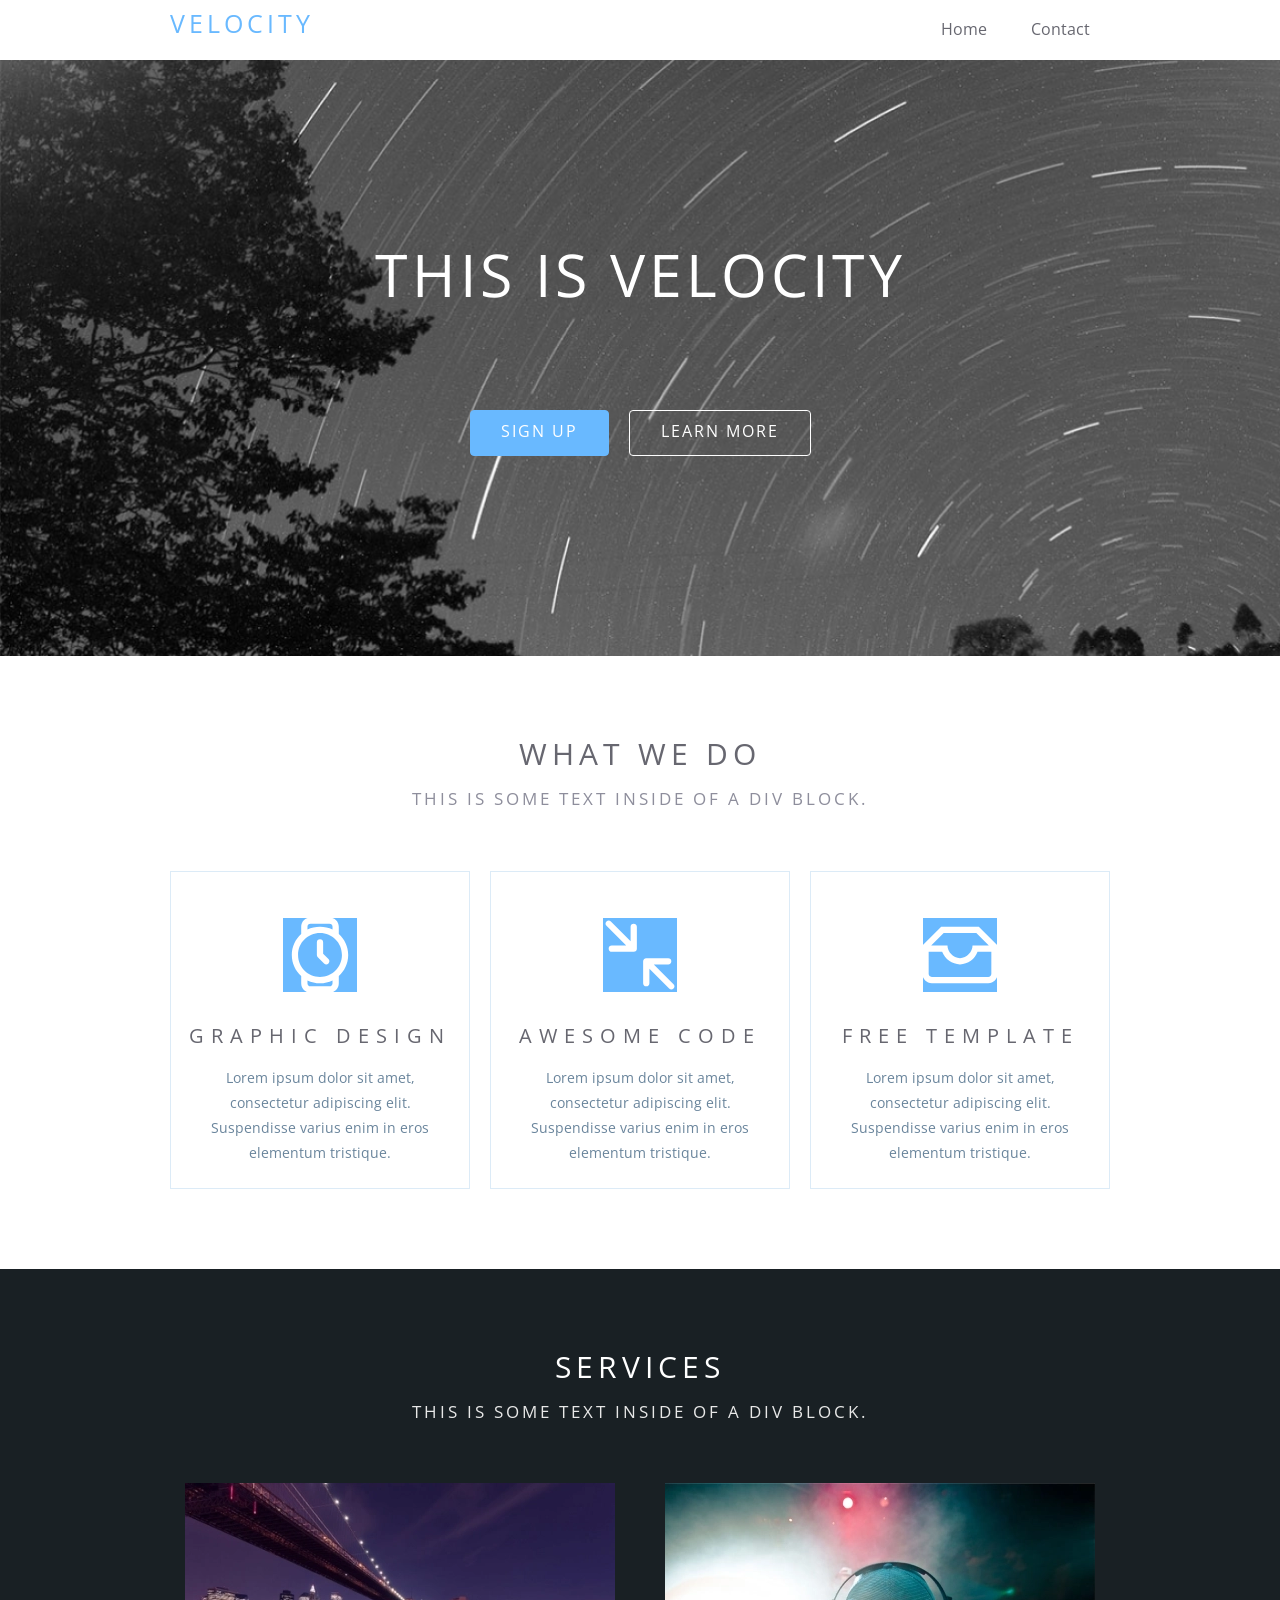
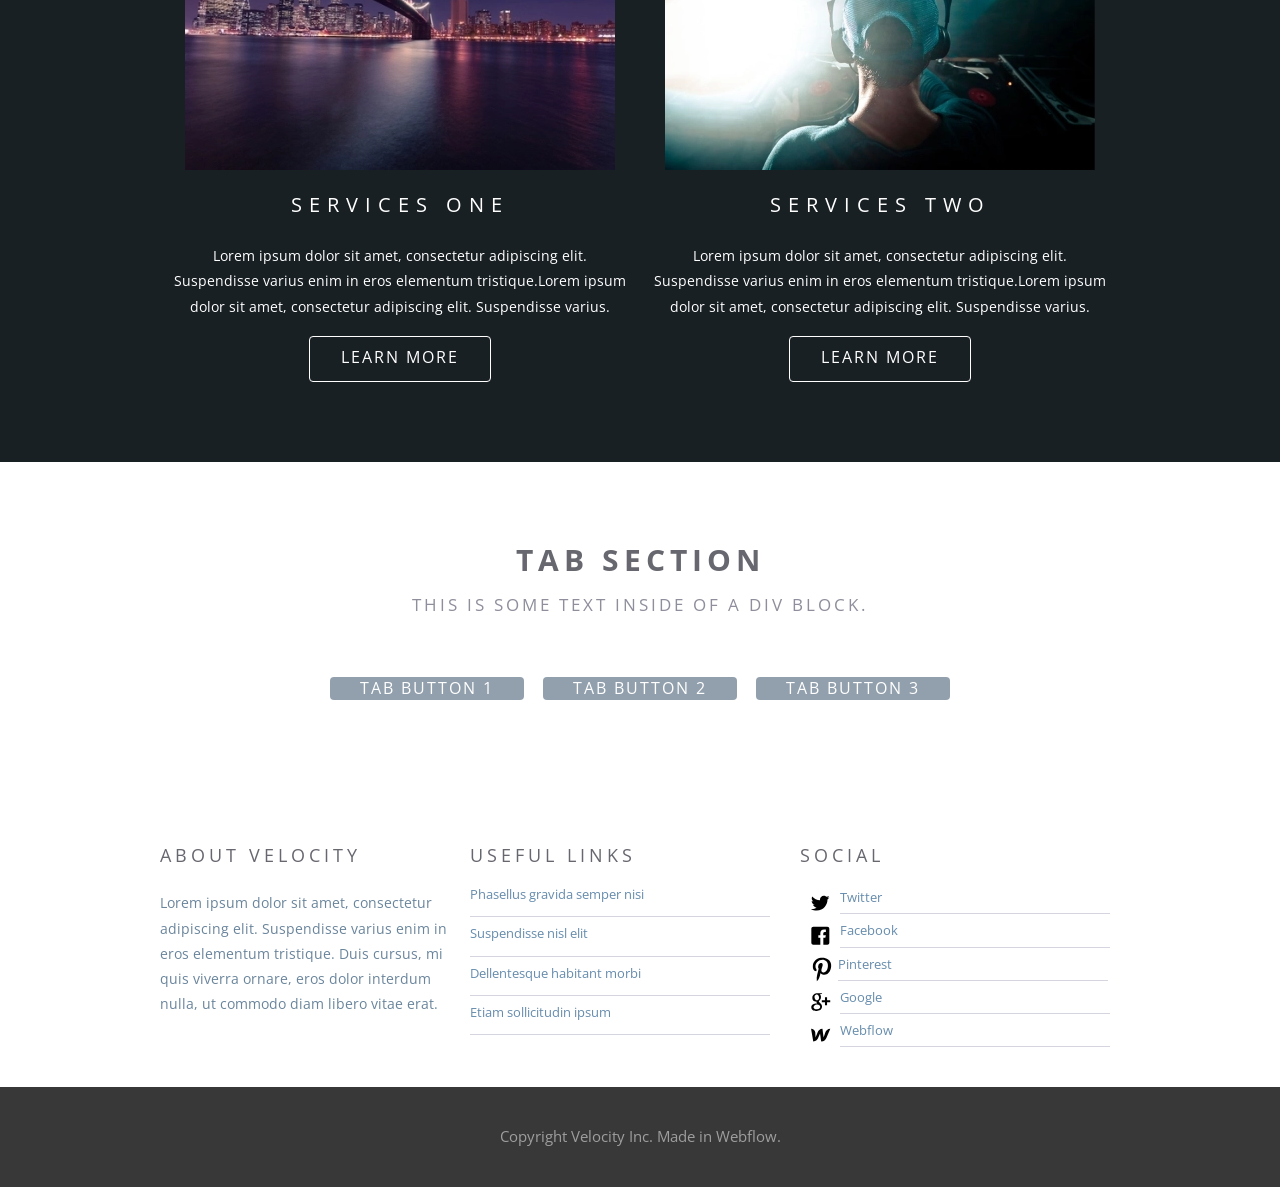
<file: docs/index.html>
<!DOCTYPE html><html lang="en"><head>  <meta charset="UTF-8" />  <meta http-equiv="X-UA-Compatible" content="IE=edge" />  <meta name="viewport" content="width=device-width, initial-scale=1.0" />  <link rel="stylesheet" href="css/styles.min.css" />  <link rel="preconnect" href="https://fonts.googleapis.com">  <link rel="preconnect" href="https://fonts.gstatic.com" crossorigin>  <link href="https://fonts.googleapis.com/css2?family=Open+Sans&display=swap" rel="stylesheet">  <title>Velocity</title></head><body>  <header class="header">    <div class="container">      <div class="header__topinner wow animate__fadeInDown animate__animated">        <a class="header__logo" href="#">Velocity</a>        <nav class="header__menu">          <a class="header__menu-link" href="#">Home</a>          <a class="header__menu-link" href="#">Contact</a>        </nav>      </div>    </div>    <div class="header__bottominner ">      <div class="container">        <h3 class="header__title wow animate__fadeIn animate__animated">This is Velocity</h3>        <div class="header__buttons wow animate__fadeIn animate__animated">          <a href="#"><button class="header__buttons-sign">Sign Up</button></a>          <a href="#"><button class="header__buttons-learn">Learn More</button></a>        </div>      </div>    </div>  </header>  <section class="about">    <div class="container">      <h1 class="about__title">What we do</h1>      <h3 class="about__subtitle">This is some text inside of a div block.</h3>      <div class="about__inner">        <div class="about__item wow animate__fadeInLeft animate__animated">          <picture><source srcset="./img/about-1.svg" type="image/webp"><img class="about__item-img" src="./img/about-1.svg" alt="1"></picture>          <h5 class="about__item-title">Graphic Design</h5>          <p class="about__item-text">Lorem ipsum dolor sit amet, consectetur adipiscing elit. Suspendisse varius enim            in eros elementum tristique.</p>        </div>        <div class="about__item wow animate__fadeInUp animate__animated">          <picture><source srcset="./img/about-2.svg" type="image/webp"><img class="about__item-img" src="./img/about-2.svg" alt="1"></picture>          <h5 class="about__item-title">Awesome code</h5>          <p class="about__item-text">Lorem ipsum dolor sit amet, consectetur adipiscing elit. Suspendisse varius enim            in eros elementum tristique.</p>        </div>        <div class="about__item wow animate__fadeInRight animate__animated">          <picture><source srcset="./img/about-3.svg" type="image/webp"><img class="about__item-img" src="./img/about-3.svg" alt="1"></picture>          <h5 class="about__item-title">free template</h5>          <p class="about__item-text">Lorem ipsum dolor sit amet, consectetur adipiscing elit. Suspendisse varius enim            in eros elementum tristique.</p>        </div>      </div>    </div>  </section>  <section class="services">    <div class="container">      <h1 class="services__title">services</h1>      <h3 class="services__subtitle">This is some text inside of a div block.</h3>      <div class="services__inner">        <div class="services__item wow animate__fadeInLeft animate__animated">          <picture><source srcset="./img/services-1.webp" type="image/webp"><img class="services__item-img" src="./img/services-1.png" alt="1"></picture>          <h5 class="services__item-title">SERVICES one</h5>          <p class="services__item-text">Lorem ipsum dolor sit amet, consectetur adipiscing elit. Suspendisse varius            enim in eros elementum tristique.Lorem ipsum dolor sit amet, consectetur adipiscing elit. Suspendisse            varius.</p>          <a href="#"><button class="header__buttons-learn">Learn More</button></a>        </div>        <div class="services__item wow animate__fadeInRight animate__animated">          <picture><source srcset="./img/services-2.webp" type="image/webp"><img class="services__item-img" src="./img/services-2.png" alt="1"></picture>          <h5 class="services__item-title">SERVICES two</h5>          <p class="services__item-text">Lorem ipsum dolor sit amet, consectetur adipiscing elit. Suspendisse varius            enim in eros elementum tristique.Lorem ipsum dolor sit amet, consectetur adipiscing elit. Suspendisse            varius.</p>          <a href="#"><button class="header__buttons-learn">Learn More</button></a>        </div>      </div>    </div>  </section>  <section class="content">    <div class="container">      <h1 class="content__title">Tab Section</h1>      <h3 class="content__subtitle">This is some text inside of a div block.</h3>      <div class="tabs">        <nav class="tabs__items">          <a href="#tab_01" class="tabs__item">Tab Button 1</a>          <a href="#tab_02" class="tabs__item">Tab Button 2</a>          <a href="#tab_03" class="tabs__item">Tab Button 3</a>        </nav>        <div class="tabs__body">          <div id="tab_01" class="tabs__block">            <picture><source srcset="./img/tab-img.webp" type="image/webp"><img class="tab__img" src="./img/tab-img.png" alt="1"></picture>            <h3 class="tab__title">Some Title Here</h3>            <p class="tab__text">Lorem ipsum dolor sit amet, consectetur adipiscing elit. Suspendisse varius enim in              eros elementum tristique.</br>Duis cursus, mi quis viverra ornare, eros dolor interdum nulla, ut commodo              diam libero vitae erat.</br>Aenean faucibus nibh et justo cursus id rutrum lorem imperdiet. Nunc ut sem              vitae risus tristique posuere.</p>          </div>          <div id="tab_02" class="tabs__block">            <picture><source srcset="./img/tab-2.webp" type="image/webp"><img class="tab__img" src="./img/tab-2.jpg" alt="1"></picture>            <h3 class="tab__title">Some Title Here</h3>            <p class="tab__text">Lorem ipsum dolor sit amet, consectetur adipiscing elit. Suspendisse varius enim in              eros elementum tristique.</br>Duis cursus, mi quis viverra ornare, eros dolor interdum nulla, ut commodo              diam libero vitae erat.</br>Aenean faucibus nibh et justo cursus id rutrum lorem imperdiet. Nunc ut sem              vitae risus tristique posuere.</p>          </div>          <div id="tab_03" class="tabs__block">            <picture><source srcset="./img/tab-3.webp" type="image/webp"><img class="tab__img" src="./img/tab-3.jpg" alt="1"></picture>            <h3 class="tab__title">Some Title Here</h3>            <p class="tab__text">Lorem ipsum dolor sit amet, consectetur adipiscing elit. Suspendisse varius enim in              eros elementum tristique.</br>Duis cursus, mi quis viverra ornare, eros dolor interdum nulla, ut commodo              diam libero vitae erat.</br>Aenean faucibus nibh et justo cursus id rutrum lorem imperdiet. Nunc ut sem              vitae risus tristique posuere.</p>          </div>        </div>      </div>    </div>  </section>  <footer class="footer">    <div class="container__footer">      <div class="footer__inner">        <div class="footer__about wow animate__fadeInLeft animate__animated">          <h6 class="footer__about-title">about velocity</h6>          <p class="footer__about-text">Lorem ipsum dolor sit amet, consectetur adipiscing elit. Suspendisse varius enim            in eros elementum tristique. Duis cursus, mi quis viverra ornare, eros dolor interdum nulla, ut commodo diam            libero vitae erat.</p>        </div>        <div class="footer__link wow animate__fadeInUp animate__animated">          <h6 class="footer__about-title mbnineteen">useful links</h6>          <a class="footer__link-item" href="#">Phasellus gravida semper nisi</a>          <a class="footer__link-item" href="#">Suspendisse nisl elit</a>          <a class="footer__link-item" href="#">Dellentesque habitant morbi</a>          <a class="footer__link-item" href="#">Etiam sollicitudin ipsum</a>        </div>        <div class="footer__social wow animate__fadeInRight animate__animated">          <div class="footer__about-title mbtwentyone">social</div>          <div><a href="#" class="footer__social-link">            <picture><source srcset="./img/twitter.svg" type="image/webp"><img src="./img/twitter.svg" alt="1"></picture>            <p>Twitter</p>          </a></div>          <div><a href="#" class="footer__social-link">            <picture><source srcset="./img/facebook.svg" type="image/webp"><img src="./img/facebook.svg" alt="1"></picture>            <p>Facebook</p>          </a></div>          <div><a href="#" class="footer__social-link">            <picture><source srcset="./img/pinterest.svg" type="image/webp"><img src="./img/pinterest.svg" alt="1"></picture>            <p>Pinterest</p>          </a></div>          <div><a href="#" class="footer__social-link">            <picture><source srcset="./img/google.svg" type="image/webp"><img src="./img/google.svg" alt="1"></picture>            <p>Google</p>          </a></div>          <div><a href="#" class="footer__social-link">            <picture><source srcset="./img/webflow.svg" type="image/webp"><img src="./img/webflow.svg" alt="1"></picture>            <p>Webflow</p>          </a></div>        </div>      </div>    </div>    <div class="footer__line">      <div class="container">        <p class="wow animate__fadeIn animate__animated">Copyright Velocity Inc. Made in Webflow.</p>      </div>    </div>  </footer>  <script src="./js/app.min.js"></script></body></html>
</file>
